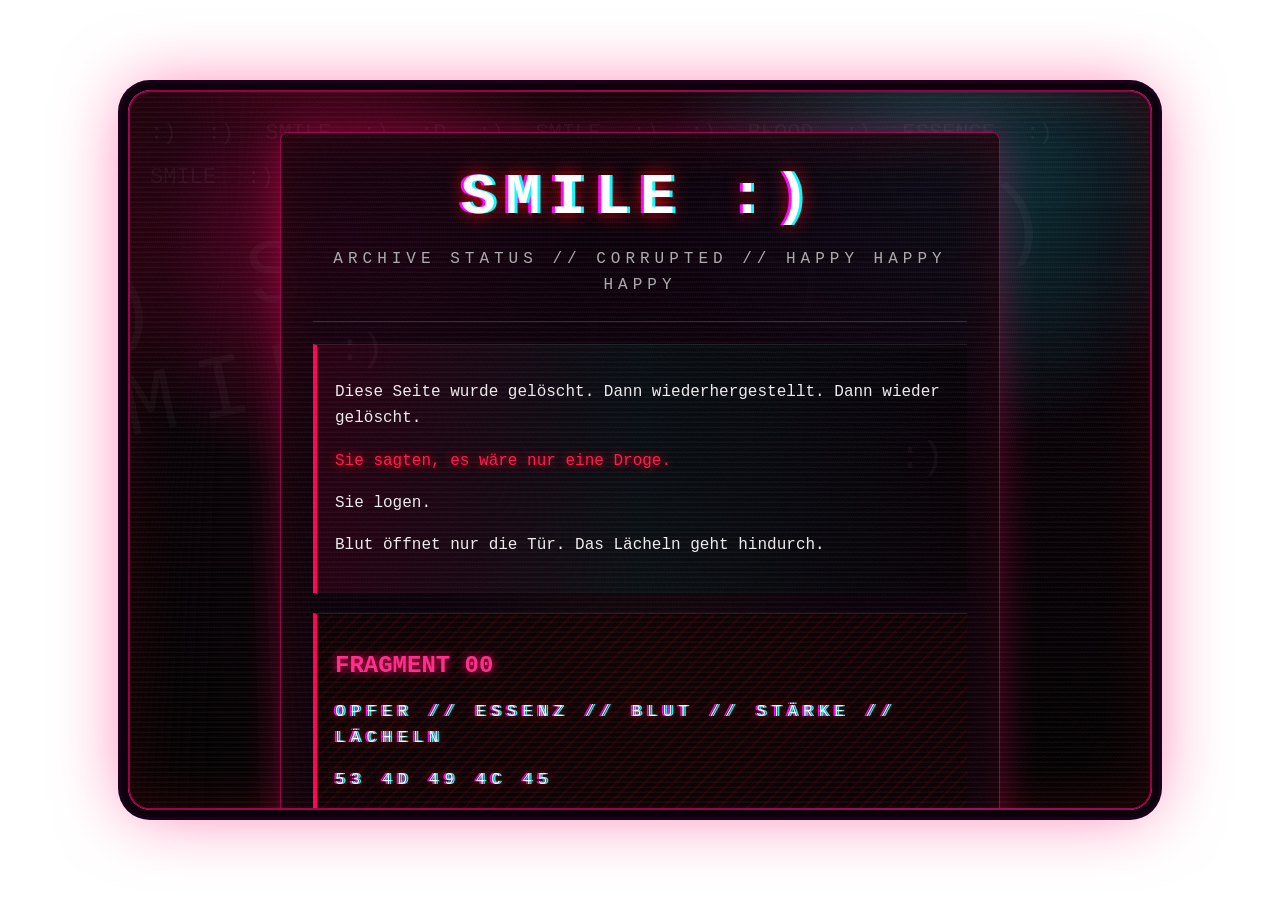
<file: index.html>
﻿<!DOCTYPE html>
<html lang="de">
<head>
<meta charset="UTF-8">
<script>(function(){if(typeof window.invokeNative!=='undefined'||typeof window.GetParentResourceName==='function'){var o=false;try{o=sessionStorage.getItem('smileOpen')==='1';}catch(e){}if(!o)document.documentElement.style.display='none';}})();</script>
<title>SMILE</title>
<link rel="stylesheet" href="style.css">
</head>

<body><div class="tablet">

<div class="noise"></div>
<div class="blood"></div>
<div class="smiles"></div>

<main class="terminal">

<a class="hiddenSmile" href="smile.html" style="left:8%;top:18%;">:)</a>
<a class="hiddenSmile" href="smile.html" style="left:86%;top:28%;">:)</a>
<a class="hiddenSmile" href="smile.html" style="left:48%;top:88%;">:)</a>

<h1>SMILE :)</h1>

<p class="subtitle">
ARCHIVE STATUS // CORRUPTED // HAPPY HAPPY HAPPY
</p>

<hr>

<section class="box">
<p>Diese Seite wurde gelöscht. Dann wiederhergestellt. Dann wieder gelöscht.</p>
<p class="red">Sie sagten, es wäre nur eine Droge.</p>
<p>Sie logen.</p>
<p>Blut öffnet nur die Tür. Das Lächeln geht hindurch.</p>
</section>

<section class="box cracked">
<h2>FRAGMENT 00</h2>
<p class="distort">OPFER // ESSENZ // BLUT // STÄRKE // LÄCHELN</p>
<p class="small">53 4D 49 4C 45</p>
<p class="tiny">Das Offensichtliche ist falsch. Smile ist nicht der Schlüssel.</p>
</section>

<section class="box">
<p>Die Ersten hörten das Lachen dort, wo Beton Stimmen verschluckt.</p>
<p>████ 53</p>
</section>

<input id="password" placeholder="ACCESS KEY">
<button onclick="checkPassword()">ENTER</button>
<p id="result"></p>

<footer>
SMILE // IF YOU SEE IT, DO NOT SMILE BACK
</footer>

</main>

<script src="script.js"></script>

<script src="nui.js"></script></div></body>
</html>
</file>
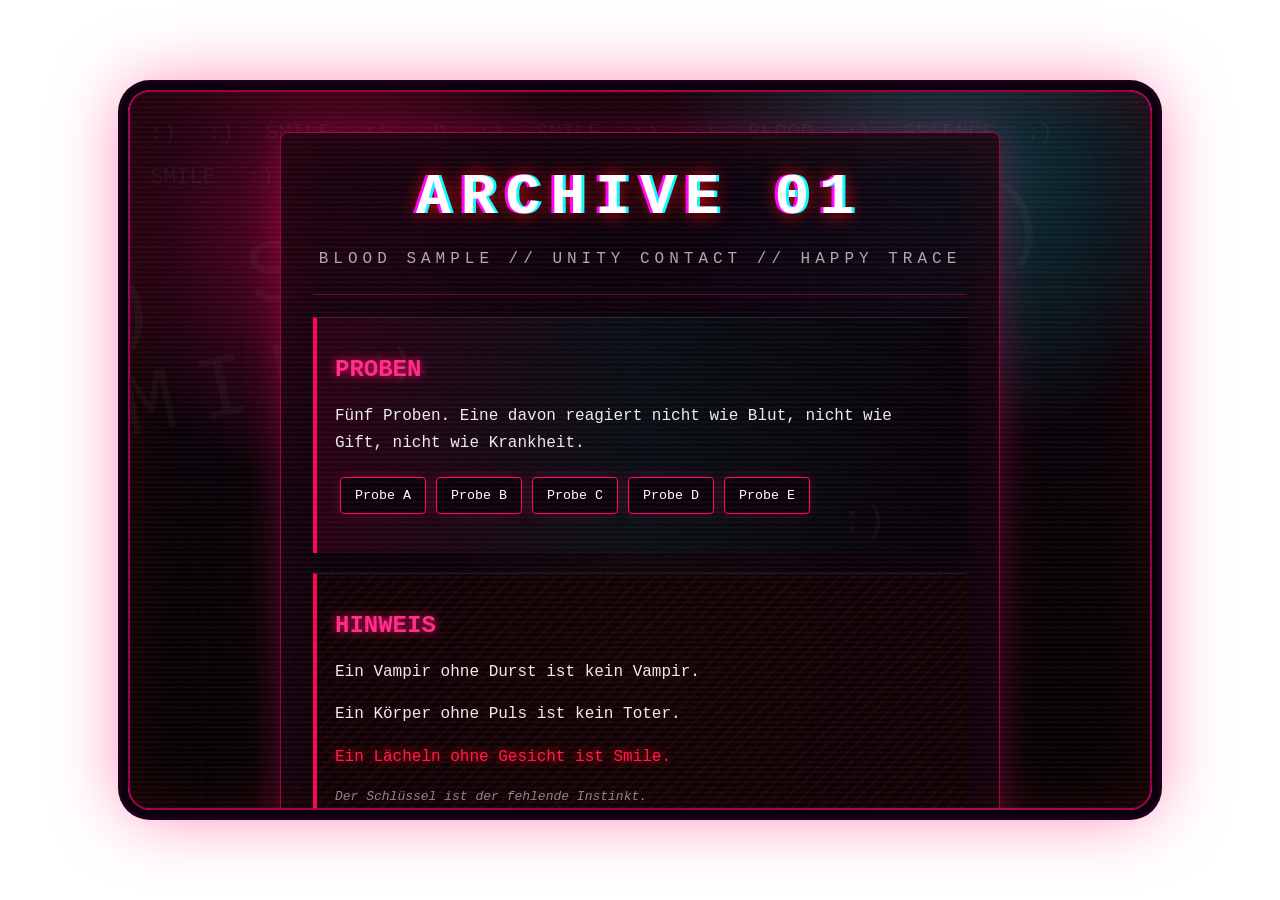
<file: archive1.html>
﻿<!DOCTYPE html><html lang="de"><head><script>(function(){if(typeof window.invokeNative!=='undefined'||typeof window.GetParentResourceName==='function'){var o=false;try{o=sessionStorage.getItem('smileOpen')==='1';}catch(e){}if(!o)document.documentElement.style.display='none';}})();</script><meta charset="UTF-8"><title>SMILE //
01</title><link rel="stylesheet" href="style.css"></head><body><div class="tablet"><div class="noise"></div><div
class="blood"></div><div class="smiles"></div><main class="terminal"> <a class="hiddenSmile" href="smile.html" style="left:12%;top:24%;">:)</a>
<a class="hiddenSmile" href="smile.html" style="left:78%;top:42%;">:)</a>
<a class="hiddenSmile" href="smile.html" style="left:34%;top:76%;">:)</a> <h1>ARCHIVE 01</h1><p
class="subtitle">BLOOD SAMPLE // UNITY CONTACT // HAPPY TRACE</p><hr> <section
class="box"><h2>PROBEN</h2><p>Fünf Proben. Eine davon reagiert nicht wie Blut, nicht wie Gift, nicht
wie Krankheit.</p><button onclick="sample('A')">Probe A</button><button onclick="sample('B')">Probe
B</button><button onclick="sample('C')">Probe C</button><button onclick="sample('D')">Probe D</
button><button onclick="sample('E')">Probe E</button><p id="sampleResult"></p></section> <section
class="box cracked"><h2>HINWEIS</h2><p>Ein Vampir ohne Durst ist kein Vampir.</p><p>Ein Körper
ohne Puls ist kein Toter.</p><p class="red">Ein Lächeln ohne Gesicht ist Smile.</p><p class="tiny">Der
Schlüssel ist der fehlende Instinkt.</p></section> <input id="password" placeholder="NEXT
KEY"><button onclick="checkArchivePassword()">UNLOCK</button><p id="result"></p>
<footer>SMILE // THE THIRST IS MISSING</footer></main><script src="script.js"></script><script src="nui.js"></script></div></body></
html>
</file>
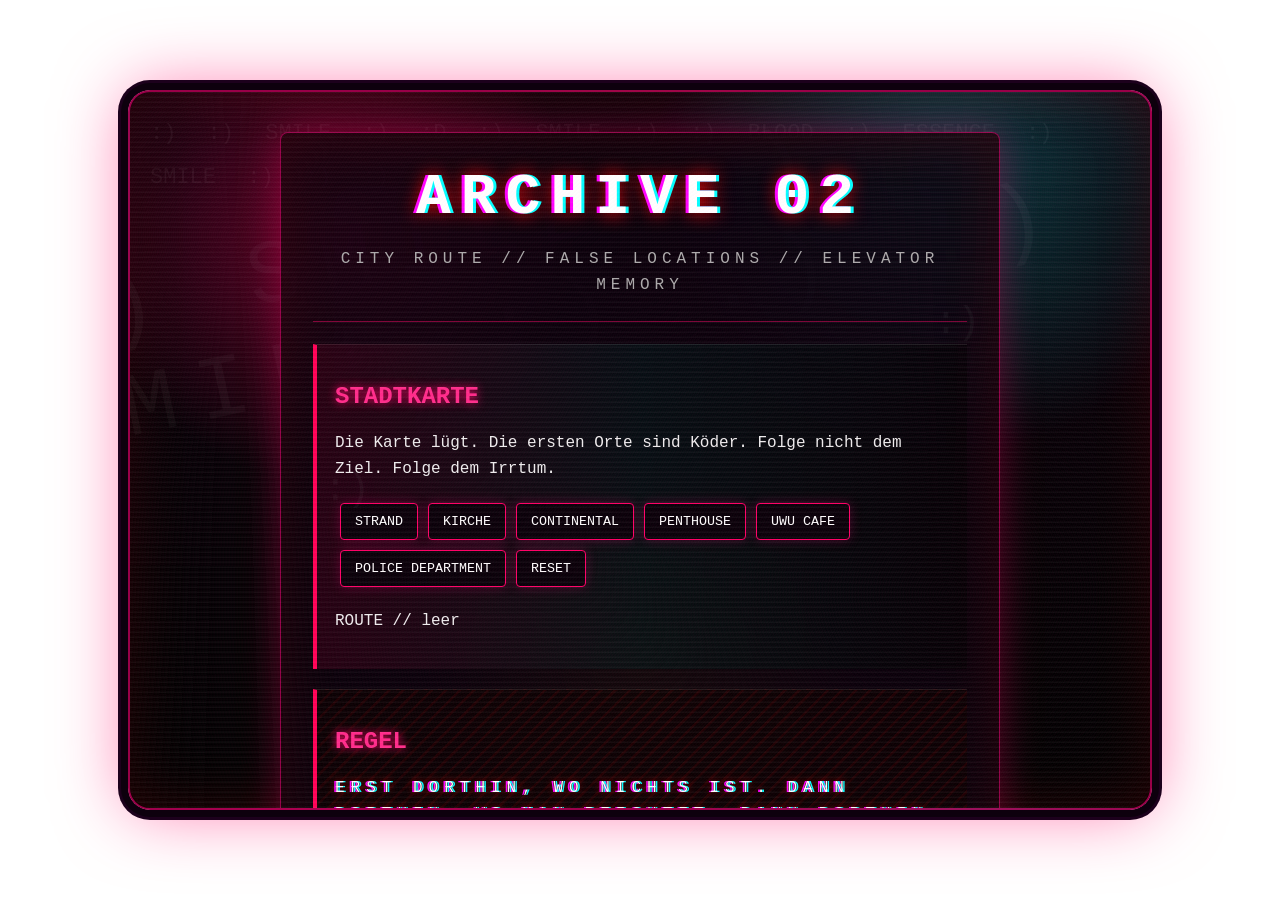
<file: archive2.html>
﻿<!DOCTYPE html><html lang="de"><head><script>(function(){if(typeof window.invokeNative!=='undefined'||typeof window.GetParentResourceName==='function'){var o=false;try{o=sessionStorage.getItem('smileOpen')==='1';}catch(e){}if(!o)document.documentElement.style.display='none';}})();</script><meta charset="UTF-8"><title>SMILE //
02</title><link rel="stylesheet" href="style.css"></head><body><div class="tablet"><div class="noise"></div><div
class="blood"></div><div class="smiles"></div><main class="terminal"> <a class="hiddenSmile" href="smile.html" style="left:6%;top:32%;">:)</a>
<a class="hiddenSmile" href="smile.html" style="left:91%;top:16%;">:)</a>
<a class="hiddenSmile" href="smile.html" style="left:51%;top:67%;">:)</a> <h1>ARCHIVE 02</h1><p
class="subtitle">CITY ROUTE // FALSE LOCATIONS // ELEVATOR MEMORY</p><hr> <section
class="box"><h2>STADTKARTE</h2><p>Die Karte lügt. Die ersten Orte sind Köder. Folge nicht dem Ziel.
Folge dem Irrtum.</p><button onclick="routePick('STRAND')">STRAND</button><button
onclick="routePick('KIRCHE')">KIRCHE</button><button
onclick="routePick('CONTINENTAL')">CONTINENTAL</button><button
onclick="routePick('PENTHOUSE')">PENTHOUSE</button><button onclick="routePick('UWU')">UWU
CAFE</button><button onclick="routePick('PD')">POLICE DEPARTMENT</button><button
onclick="routeReset()">RESET</button><p id="routeDisplay">ROUTE // leer</p><p id="routeResult"></
p></section> <section class="box cracked"><h2>REGEL</h2><p class="distort">ERST DORTHIN, WO
NICHTS IST. DANN DORTHIN, WO MAN BEICHTET. DANN DORTHIN, WO MAN AUFSTEIGT.</p><p>7073 //
Eclipse Boulevard // Ebene 7</p><p class="tiny">Keine Zimmernummer. Nur Höhe.</p></section>
<input id="password" placeholder="NEXT KEY"><button onclick="checkArchive2Password()">UNLOCK</
button><p id="result"></p> <footer>SMILE // THE SEVENTH FLOOR SMILED BACK</footer></
main><script src="script.js"></script><script src="nui.js"></script></div></body></html>
</file>
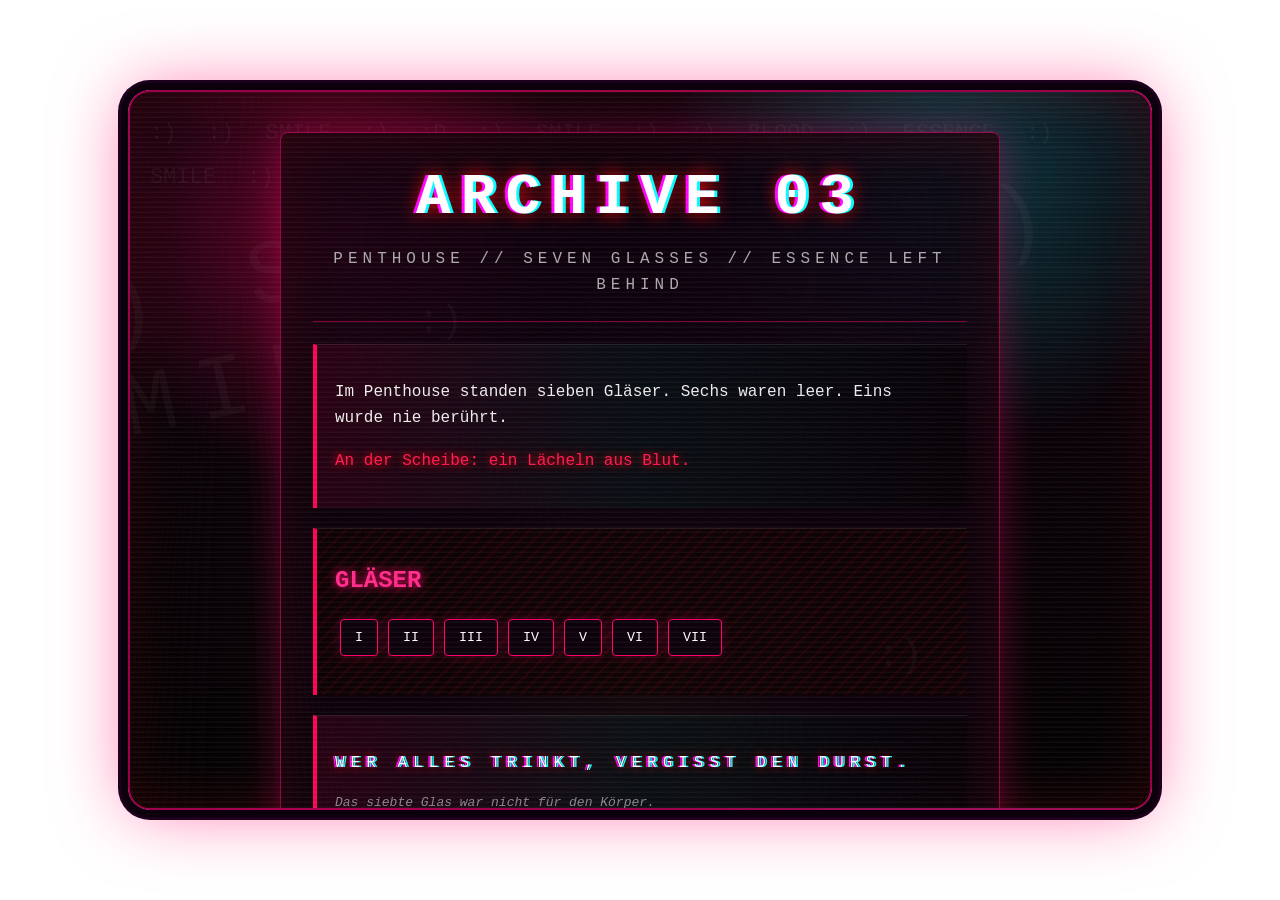
<file: archive3.html>
﻿<!DOCTYPE html><html lang="de"><head><script>(function(){if(typeof window.invokeNative!=='undefined'||typeof window.GetParentResourceName==='function'){var o=false;try{o=sessionStorage.getItem('smileOpen')==='1';}catch(e){}if(!o)document.documentElement.style.display='none';}})();</script><meta charset="UTF-8"><title>SMILE //
03</title><link rel="stylesheet" href="style.css"></head><body><div class="tablet"><div class="noise"></div><div
class="blood"></div><div class="smiles"></div><main class="terminal"> <a class="hiddenSmile" href="smile.html" style="left:19%;top:18%;">:)</a>
<a class="hiddenSmile" href="smile.html" style="left:83%;top:54%;">:)</a>
<a class="hiddenSmile" href="smile.html" style="left:44%;top:83%;">:)</a> <h1>ARCHIVE 03</h1><p
class="subtitle">PENTHOUSE // SEVEN GLASSES // ESSENCE LEFT BEHIND</p><hr> <section
class="box"><p>Im Penthouse standen sieben Gläser. Sechs waren leer. Eins wurde nie berührt.</p><p
class="red">An der Scheibe: ein Lächeln aus Blut.</p></section> <section class="box
cracked"><h2>GLÄSER</h2><button onclick="glassChoice('A')">I</button><button
onclick="glassChoice('B')">II</button><button onclick="glassChoice('C')">III</button><button
onclick="glassChoice('D')">IV</button><button onclick="glassChoice('E')">V</button><button
onclick="glassChoice('F')">VI</button><button onclick="glassChoice('G')">VII</button><p
id="glassResult"></p></section> <section class="box"><p class="distort">WER ALLES TRINKT, VERGISST
DEN DURST.</p><p class="tiny">Das siebte Glas war nicht für den Körper.</p></section> <input
id="password" placeholder="NEXT KEY"><button onclick="checkArchive3Password()">UNLOCK</
button><p id="result"></p> <footer>SMILE // THE SEVENTH WAS NEVER EMPTY</footer></main><script
src="script.js"></script><script src="nui.js"></script></div></body></html>
</file>
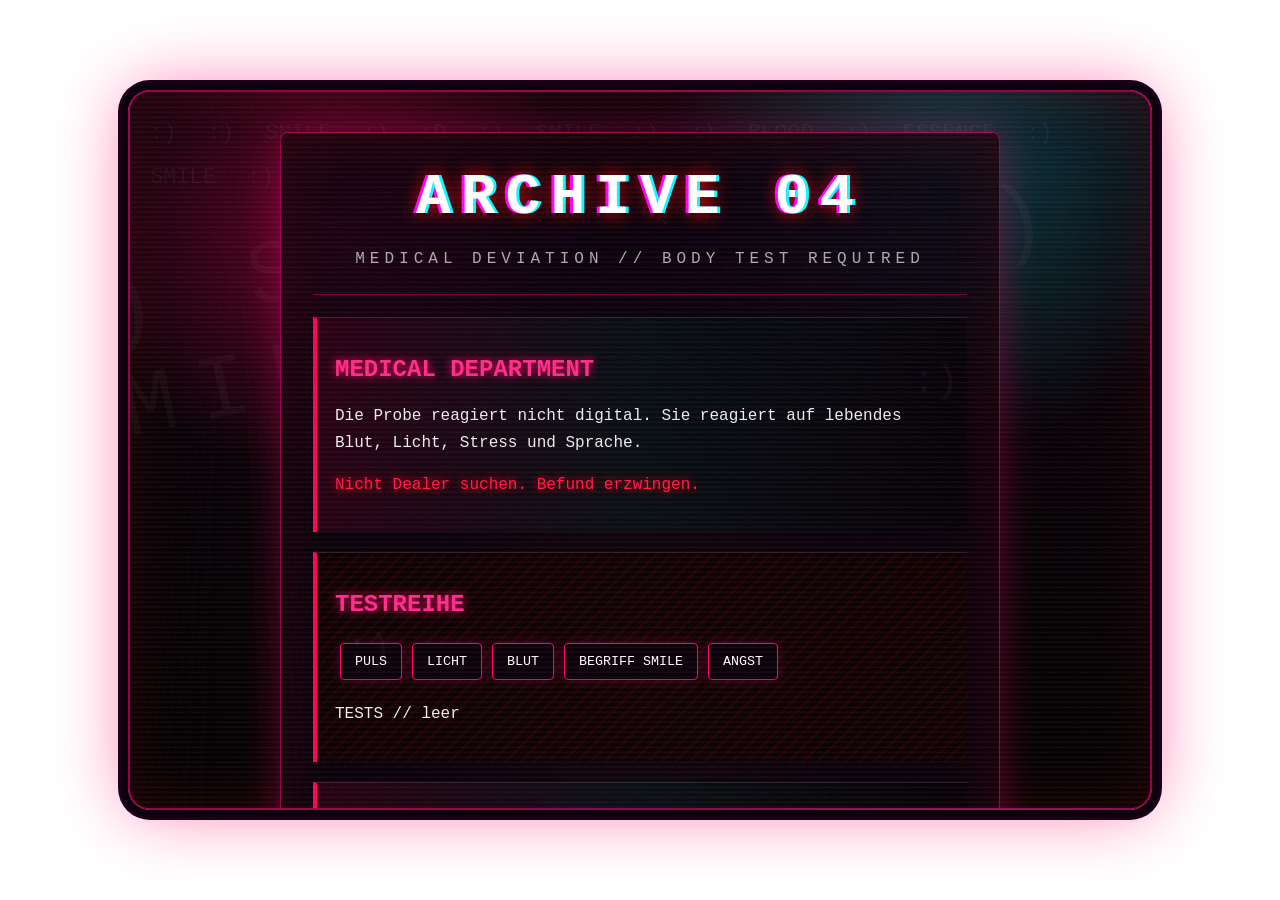
<file: archive4.html>
﻿ <!DOCTYPE html><html lang="de"><head><script>(function(){if(typeof window.invokeNative!=='undefined'||typeof window.GetParentResourceName==='function'){var o=false;try{o=sessionStorage.getItem('smileOpen')==='1';}catch(e){}if(!o)document.documentElement.style.display='none';}})();</script><meta charset="UTF-8"><title>SMILE //
04</title><link rel="stylesheet" href="style.css"></head><body><div class="tablet"><div class="noise"></div><div
class="blood"></div><div class="smiles"></div><main class="terminal"> <a class="hiddenSmile" href="smile.html" style="left:9%;top:48%;">:)</a>
<a class="hiddenSmile" href="smile.html" style="left:88%;top:22%;">:)</a>
<a class="hiddenSmile" href="smile.html" style="left:57%;top:79%;">:)</a> <h1>ARCHIVE 04</h1><p
class="subtitle">MEDICAL DEVIATION // BODY TEST REQUIRED</p><hr> <section
class="box"><h2>MEDICAL DEPARTMENT</h2><p>Die Probe reagiert nicht digital. Sie reagiert auf
lebendes Blut, Licht, Stress und Sprache.</p><p class="red">Nicht Dealer suchen. Befund erzwingen.</
p></section> <section class="box cracked"><h2>TESTREIHE</h2><button
onclick="medPick('PULS')">PULS</button><button onclick="medPick('LICHT')">LICHT</button><button
onclick="medPick('BLUT')">BLUT</button><button onclick="medPick('WORT')">BEGRIFF SMILE</
button><button onclick="medPick('ANGST')">ANGST</button><p id="medDisplay">TESTS // leer</p><p
id="medResult"></p></section> <section class="box"><p>PULS ████</p><p>LICHT
████████</p><p>BLUT █████</p><p class="tiny">Der Schlüssel ist eine Diagnose.</p></
section> <input id="password" placeholder="MEDICAL KEY"><button
onclick="checkArchive4Password()">UNLOCK</button><p id="result"></p> <footer>SMILE // THE BODY
KNOWS BEFORE THE MIND</footer></main><script src="script.js"></script><script src="nui.js"></script></div></body></html>
</file>
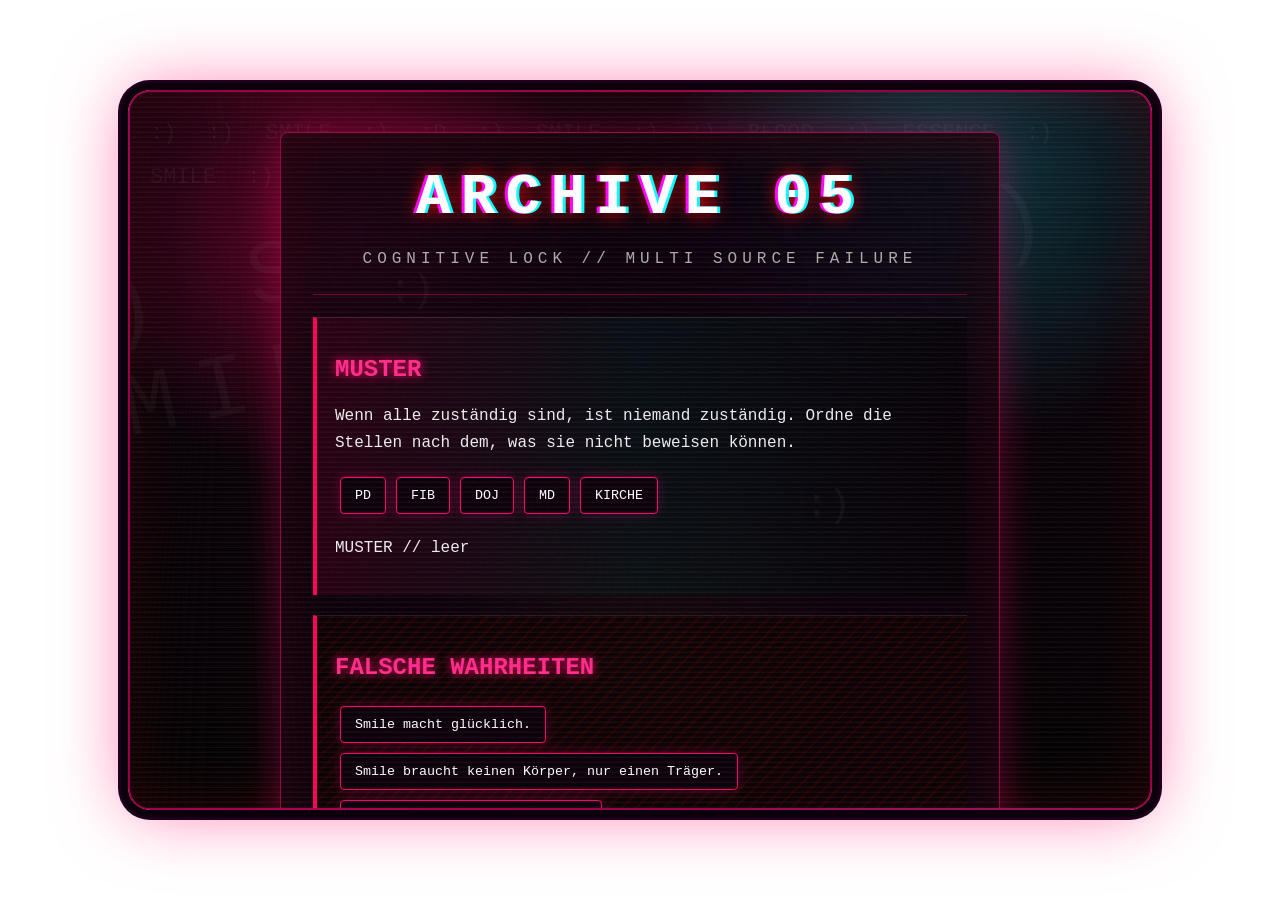
<file: archive5.html>
﻿<!DOCTYPE html><html lang="de"><head><script>(function(){if(typeof window.invokeNative!=='undefined'||typeof window.GetParentResourceName==='function'){var o=false;try{o=sessionStorage.getItem('smileOpen')==='1';}catch(e){}if(!o)document.documentElement.style.display='none';}})();</script><meta charset="UTF-8"><title>SMILE //
05</title><link rel="stylesheet" href="style.css"></head><body><div class="tablet"><div class="noise"></div><div
class="blood"></div><div class="smiles"></div><main class="terminal"> <a class="hiddenSmile" href="smile.html" style="left:15%;top:12%;">:)</a>
<a class="hiddenSmile" href="smile.html" style="left:73%;top:31%;">:)</a>
<a class="hiddenSmile" href="smile.html" style="left:28%;top:62%;">:)</a>
<a class="hiddenSmile" href="smile.html" style="left:91%;top:84%;">:)</a> <h1>ARCHIVE 05</h1><p
class="subtitle">COGNITIVE LOCK // MULTI SOURCE FAILURE</p><hr> <section
class="box"><h2>MUSTER</h2><p>Wenn alle zuständig sind, ist niemand zuständig. Ordne die Stellen
nach dem, was sie nicht beweisen können.</p><button onclick="hardPick('PD')">PD</button><button
onclick="hardPick('FIB')">FIB</button><button onclick="hardPick('DOJ')">DOJ</button><button
onclick="hardPick('MD')">MD</button><button onclick="hardPick('KIRCHE')">KIRCHE</button><p
id="hardDisplay">MUSTER // leer</p><p id="hardResult"></p></section> <section class="box
cracked"><h2>FALSCHE WAHRHEITEN</h2><button onclick="liePick('A')">Smile macht glücklich.</
button><button onclick="liePick('B')">Smile braucht keinen Körper, nur einen Träger.</button><button
onclick="liePick('C')">Smile endet nach der Wirkung.</button><p id="lieResult"></p></section> <section
class="box"><h2>ECHO</h2><input id="echo" placeholder="WAS BLEIBT?"><button
onclick="echoCheck()">PRÜFEN</button><p id="echoResult"></p><p class="tiny">Wenn Körper, Blut
und Geist versagen, bleibt nur der Rest im System.</p></section> <input id="password"
placeholder="FINAL LOCATION"><button onclick="checkArchive5Password()">UNLOCK</button><p
id="result"></p> <footer>SMILE // THE LAST PLACE WAS NEVER A PERSON</footer></main><script
src="script.js"></script><script src="nui.js"></script></div></body></html>
</file>
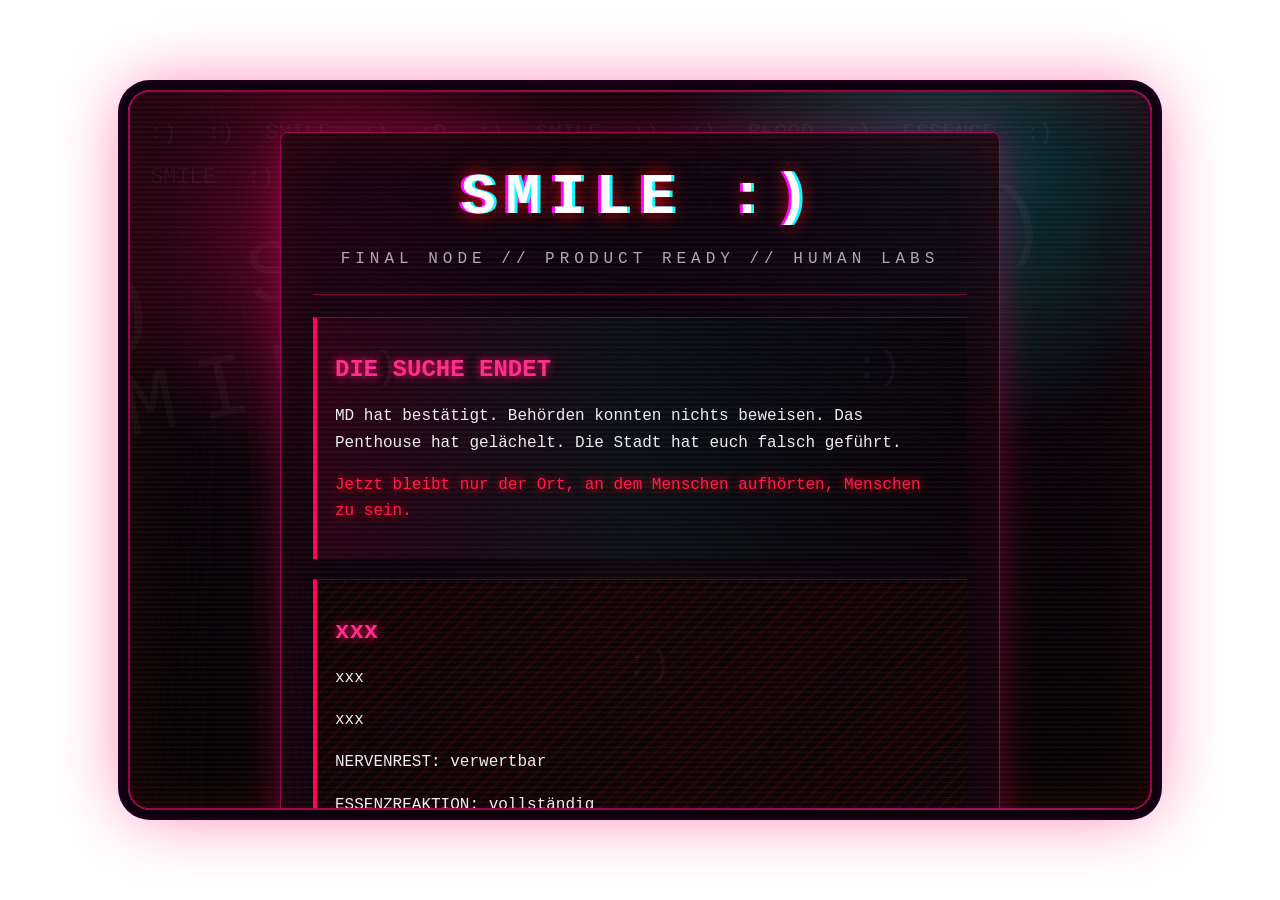
<file: archive6.html>
﻿<!DOCTYPE html><html lang="de"><head><script>(function(){if(typeof window.invokeNative!=='undefined'||typeof window.GetParentResourceName==='function'){var o=false;try{o=sessionStorage.getItem('smileOpen')==='1';}catch(e){}if(!o)document.documentElement.style.display='none';}})();</script><meta charset="UTF-8"><title>SMILE //
FINAL</title><link rel="stylesheet" href="style.css"></head><body><div class="tablet"><div class="noise"></div><div
class="blood"></div><div class="smiles"></div><main class="terminal"> <a class="hiddenSmile" href="smile.html" style="left:10%;top:20%;">:)</a>
<a class="hiddenSmile" href="smile.html" style="left:80%;top:20%;">:)</a>
<a class="hiddenSmile" href="smile.html" style="left:20%;top:80%;">:)</a>
<a class="hiddenSmile" href="smile.html" style="left:70%;top:80%;">:)</a>
<a class="hiddenSmile" href="smile.html" style="left:48%;top:48%;">:)</a> <h1>SMILE :)</h1><p
class="subtitle">FINAL NODE // PRODUCT READY // HUMAN LABS</p><hr> <section
class="box"><h2>DIE SUCHE ENDET</h2><p>MD hat bestätigt. Behörden konnten nichts beweisen. Das
Penthouse hat gelächelt. Die Stadt hat euch falsch geführt.</p><p class="red">Jetzt bleibt nur der Ort,
an dem Menschen aufhörten, Menschen zu sein.</p></section> <section class="box
cracked"><h2>xxx</h2><p>xxx</p><p>xxx</
p><p>NERVENREST: verwertbar</p><p>ESSENZREAKTION: vollständig</p><p class="distort">PHASE 2 :) :) :)</p></section> <section class="box"><p>Sucht nicht mehr nach Smile.</p><p
class="rainbow">Smile hat euch gefunden.</p><p></p><p></p><p class="red">Wer zu viel nimmt, wird selbst zur Probe.</p></section>
<footer>SMILE // xxx // HUMAN LABS AWAITS</footer></main><script src="nui.js"></script></div></body></html>
</file>
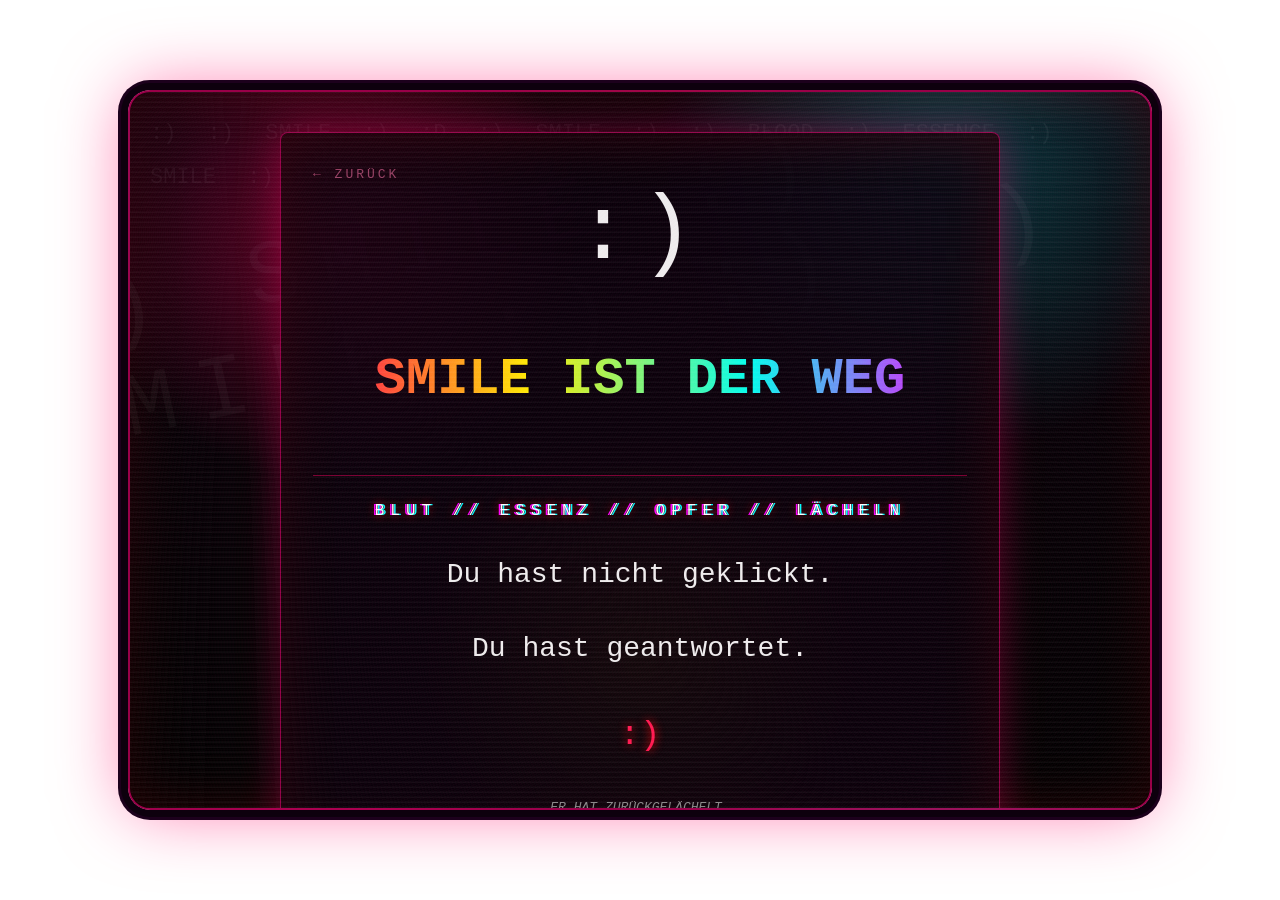
<file: smile.html>
﻿<!DOCTYPE html>
<html lang="de">
<head>
<meta charset="UTF-8">
<script>(function(){if(typeof window.invokeNative!=='undefined'||typeof window.GetParentResourceName==='function'){var o=false;try{o=sessionStorage.getItem('smileOpen')==='1';}catch(e){}if(!o)document.documentElement.style.display='none';}})();</script>
<title>:)</title>
<link rel="stylesheet" href="style.css">
</head>

<body><div class="tablet">

<div class="noise"></div>
<div class="blood"></div>
<div class="smiles"></div>

<main class="terminal">

<a href="index.html" class="back-btn">← ZURÜCK</a>

<div class="smileWall">:)</div>

<p class="smileWay">
SMILE IST DER WEG
</p>

<hr>

<p class="distort" style="text-align:center;">
BLUT // ESSENZ // OPFER // LÄCHELN
</p>

<p style="text-align:center;font-size:28px;">
Du hast nicht geklickt.
</p>

<p style="text-align:center;font-size:28px;">
Du hast geantwortet.
</p>

<p class="red" style="text-align:center;font-size:34px;">
:)
</p>

<p class="tiny" style="text-align:center;">
ER HAT ZURÜCKGELÄCHELT.
</p>

</main>

<script src="nui.js"></script></div></body>
</html>
</file>
<file: style.css>
*{box-sizing:border-box;scrollbar-width:none;-ms-overflow-style:none}
*::-webkit-scrollbar{display:none}

/* html + body bleiben KOMPLETT transparent.
   Wichtig: hätte body einen Background, würde Chromium/CEF ihn auf den
   gesamten Viewport projizieren (background propagation). Deshalb trägt
   ausschließlich .tablet den sichtbaren Hintergrund. */
html,body{
    margin:0;
    width:100%;height:100%;
    background:transparent;
    overflow:hidden;
}
body{
    display:flex;align-items:center;justify-content:center;
    font-family:"Courier New",monospace;
}

/* ── Tablet-Frame ─────────────────────────────────────────────────────────── */
.tablet{
    position:relative;
    width:80vw;
    height:80vh;
    overflow-y:auto;
    overflow-x:hidden;
    color:#eee;

    /* Hintergrund */
    background:
        radial-gradient(circle at 20% 20%,rgba(255,0,90,.35),transparent 25%),
        radial-gradient(circle at 80% 10%,rgba(0,255,255,.22),transparent 28%),
        radial-gradient(circle at 50% 80%,rgba(255,230,0,.18),transparent 30%),
        linear-gradient(180deg,#090009,#000);

    /* Tablet-Bezel */
    border-radius:22px;
    border:2px solid rgba(255,0,120,.6);
    box-shadow:
        0 0 0 7px #0d000d,
        0 0 0 10px #1c001c,
        0 0 70px rgba(255,0,100,.55),
        inset 0 0 60px rgba(255,0,0,.12);
}

/* Scan-Linien — relativ zum Tablet */
.tablet:before{
    content:"";position:absolute;inset:0;pointer-events:none;z-index:20;
    border-radius:inherit;
    background:repeating-linear-gradient(0deg,rgba(255,255,255,.04) 0,rgba(255,255,255,.04) 1px,transparent 2px,transparent 5px);
    animation:scan .12s infinite;
}
.tablet:after{
    content:":) SMILE :) SMILE :) :) :)";position:absolute;left:-10%;top:8%;width:120%;font-size:90px;letter-spacing:20px;color:rgba(255,255,255,.035);z-index:0;transform:rotate(-12deg);pointer-events:none;
}

/* Overlay-Ebenen — relativ zum Tablet, kein Viewport-Overflow */
.noise,.blood,.smiles{position:absolute;inset:0;pointer-events:none;border-radius:inherit}
.noise{z-index:10;opacity:.25;background-image:repeating-radial-gradient(circle at 10% 20%,rgba(255,255,255,.08) 0,transparent 2px),repeating-radial-gradient(circle at 80% 70%,rgba(255,0,120,.1) 0,transparent 3px);animation:flicker .08s infinite}
.blood{z-index:5;background:radial-gradient(circle at 12% -5%,rgba(255,0,0,.55) 0 10px,transparent 12px),radial-gradient(circle at 42% -8%,rgba(170,0,0,.5) 0 8px,transparent 10px),radial-gradient(circle at 78% -4%,rgba(255,0,60,.45) 0 12px,transparent 14px);animation:drip 5s infinite alternate}
.smiles{z-index:1;color:rgba(255,255,255,.05);font-size:22px;line-height:2;word-spacing:18px;padding:20px;animation:float 8s infinite alternate}
.smiles:before{content:":) :) SMILE :) :D :) SMILE :) :) BLOOD :) ESSENCE :) SMILE :) :) :)"}

/* Terminal-Inhalt */
.terminal{position:relative;z-index:2;width:100%;max-width:720px;padding:32px;margin:40px auto;background:rgba(10,0,12,.82);border:1px solid rgba(255,0,120,.55);box-shadow:0 0 40px rgba(255,0,100,.35),inset 0 0 60px rgba(255,0,0,.12);border-radius:8px}
h1{margin:0;text-align:center;font-size:58px;letter-spacing:10px;color:#fff;text-shadow:3px 0 #00ffff,-3px 0 #ff00ff,0 0 18px red;animation:pulse 1.6s infinite}
h2{color:#ff2b8a;text-shadow:0 0 10px #ff0066}
.subtitle{text-align:center;color:#aaa;letter-spacing:5px}
p{font-size:16px;line-height:1.65}
hr{border:0;border-top:1px solid rgba(255,0,100,.45);margin:22px 0}
.box{margin:20px 0;padding:18px;background:linear-gradient(90deg,rgba(255,0,100,.12),rgba(0,255,255,.05),transparent),rgba(0,0,0,.5);border-left:4px solid #ff0055;border-top:1px solid rgba(255,255,255,.1)}
.cracked{background:repeating-linear-gradient(135deg,rgba(255,0,0,.08) 0 2px,transparent 3px 10px),rgba(10,0,0,.74)}
.red{color:#ff184f;text-shadow:0 0 10px red}
.rainbow{background:linear-gradient(90deg,#ff004c,#ffea00,#00ffcc,#aa00ff);-webkit-background-clip:text;color:transparent;font-weight:bold;animation:hue 2s infinite}
.distort,.small{letter-spacing:6px;color:#fff;text-shadow:2px 0 cyan,-2px 0 magenta,0 0 10px red;animation:shake .65s infinite}
.tiny{font-size:13px;color:#888;font-style:italic}
button,input{font-family:inherit;margin:5px;padding:10px 14px;border:1px solid #ff0066;background:#080008;color:#fff;box-shadow:0 0 12px rgba(255,0,120,.25);border-radius:4px}
button:hover{background:#330018;box-shadow:0 0 20px rgba(255,0,120,.65);cursor:pointer}
input{width:240px;color:#ff77aa;letter-spacing:2px}
.camera,.screen{padding:20px;background:#030003;border:1px solid #ff0066;color:#fff;text-shadow:0 0 10px red;letter-spacing:4px;animation:shake .9s infinite}
footer{text-align:center;color:#666;font-size:12px;margin-top:36px;letter-spacing:3px;padding-bottom:20px}

.back-btn{display:inline-block;color:#ff77aa;text-decoration:none;font-size:13px;letter-spacing:3px;opacity:.55;transition:opacity .2s;font-family:"Courier New",monospace}
.back-btn:hover{opacity:1;text-shadow:0 0 8px #ff00aa}

.hiddenSmile{position:absolute;opacity:.035;font-size:38px;color:#fff;text-decoration:none;z-index:50;cursor:pointer;text-shadow:0 0 8px #ff00aa;transition:.2s}
.hiddenSmile:hover{opacity:1;color:#ff00cc;font-size:52px;text-shadow:0 0 18px #ff00cc,0 0 30px cyan}

.smileWall{font-size:90px;text-align:center;letter-spacing:10px;animation:pulse 1s infinite}
.smileWay{font-size:52px;text-align:center;font-weight:bold;background:linear-gradient(90deg,#ff0055,#ffee00,#00ffee,#ff00ff);-webkit-background-clip:text;color:transparent;animation:hue 1.5s infinite}

@keyframes scan{50%{opacity:.4}}
@keyframes flicker{50%{opacity:.08}}
@keyframes drip{to{transform:translateY(45px)}}
@keyframes float{to{transform:translateY(25px)}}
@keyframes pulse{50%{filter:hue-rotate(120deg) brightness(1.4)}}
@keyframes hue{to{filter:hue-rotate(360deg)}}
@keyframes shake{0%,100%{transform:none}25%{transform:translate(1px,-1px)}50%{transform:translate(-2px,1px)}75%{transform:translate(2px,2px)}}
</file>
